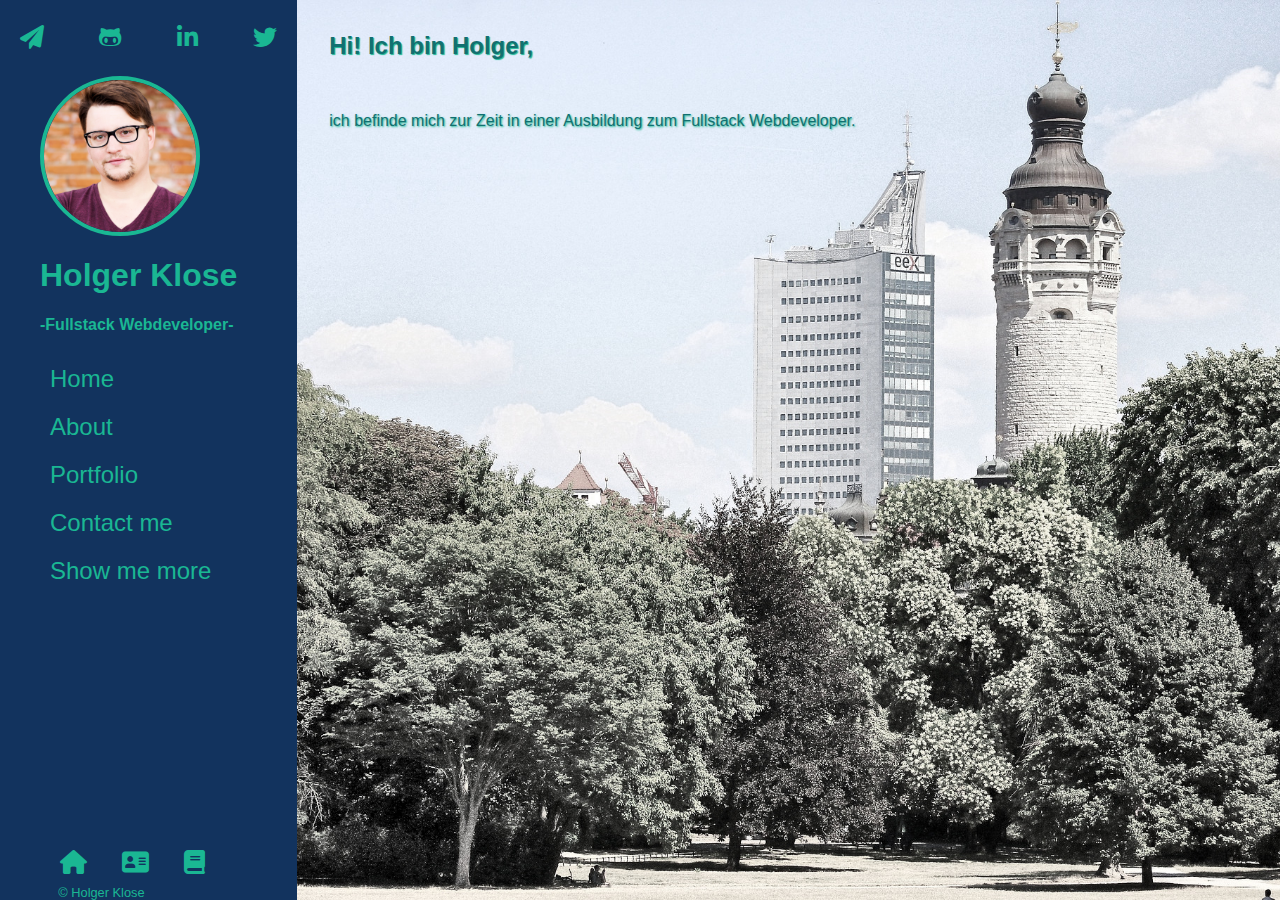
<file: index.html>
<!DOCTYPE html>
<html lang="en">
<head>
    <meta charset="UTF-8">
    <meta http-equiv="X-UA-Compatible" content="IE=edge">
    <meta name="viewport" content="width=device-width, initial-scale=1.0">
    <meta name="author" content="Holger Klose">
    <link rel="stylesheet" href="./style/style.css">
    <title>Holger Klose</title>
</head>
<body id="body">
    <header id="header">
        <section>
            <ul id="social">
                <li><a class="button" href="mailto:holgeraliusklose@gmail.com" title="mail: holgeraliusklose@gmail.com"><i class="fa-solid fa-paper-plane"></i></a></i></li>
                <li><a class="button" href="https://github.com/Holledrums" target="_blank" title="github: holledrums"><i class="fa-brands fa-github-alt"></i></a></li>
                <li><a class="button" href="https://www.linkedin.com/in/holger-klose-240831147/" target="_blank" title="linkedin: holger klose"><i class="fa-brands fa-linkedin-in"></i></a></li>
                <li><a class="button" href="https://twitter.com/Holledrums" target="_blank" title="twitter: @holledrums"><i class="fa-brands fa-twitter"></i></a></li>
            </ul>
        </section>
        <figure>
            <a href="./index.html"><img src="./image/0153.jpg" alt="bild holger klose" ></a>
        </figure>
        <aside>
            <h1>Holger Klose </h1>
            <h4>-Fullstack Webdeveloper-</h4>
        </aside>

   
        <nav id="navhead" role="navigation">
        <div id="menu">
            <input type="checkbox">
            <span class="burger oben"></span>
            <span class="burger mitte"></span>
            <span class="burger unten"></span>
                
            <ul id="menu-unrole">
                <li><a href="./index.html">Home</a></li>
                <li><a href="./about.html">About</a></li>
                <li><a href="./portfolio.html">Portfolio</a></li>
                <li><a href="./contact.html">Contact me</a></li>
                <li><a href="#">Show me more</a></li>
            </ul>
        </div>
        </nav>
        
    </header>
    <main id="main">
        <h2>Hi! Ich bin Holger, </h2>
        <p>ich befinde mich zur Zeit in einer Ausbildung zum Fullstack Webdeveloper. </p>

    </main>
    <footer id="footer">
        <nav>
            <ul id="reference">
                <li><a href="./index.html"><i class="fa-solid fa-house"></i></a></li>
                <li><a href="./contact.html"><i class="fa-solid fa-address-card"></i></a></li>
                <li><a href="./impressum.html"><i class="fa-solid fa-book"></i></a></li>
            </ul>
        </nav>
        
        <div id="copy">
            <p> &copy; Holger Klose </p>
        </div>
    </footer>
</body>
</html>
</file>
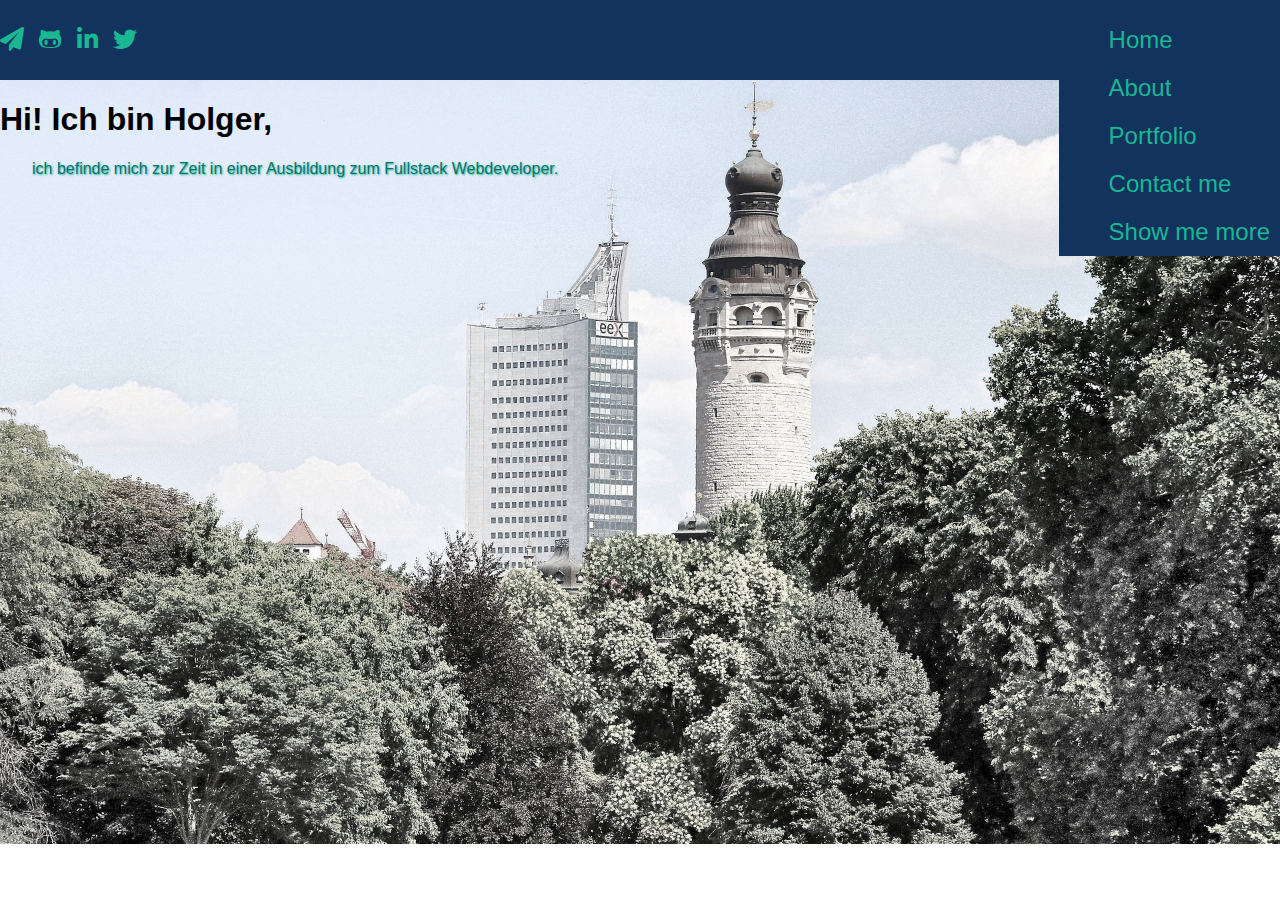
<file: src/index.html>
<!DOCTYPE html>
<html lang="en">
<head>
    <meta charset="UTF-8">
    <meta http-equiv="X-UA-Compatible" content="IE=edge">
    <meta name="viewport" content="width=device-width, initial-scale=1.0">
    <meta name="author" content="Holger Klose">
    <link rel="stylesheet" href="../style/style.css">
    <title>Holger Klose</title>
</head>
<body>
    <header>
        <section>
            <ul id="social">
                <li><a class="button" href="mailto:holgeraliusklose@gmail.com" title="mail: holgeraliusklose@gmail.com"><i class="fa-solid fa-paper-plane"></i></a></i></li>
                <li><a class="button" href="https://github.com/Holledrums" target="_blank" title="github: holledrums"><i class="fa-brands fa-github-alt"></i></a></li>
                <li><a class="button" href="https://www.linkedin.com/in/holger-klose-240831147/" target="_blank" title="linkedin: holger klose"><i class="fa-brands fa-linkedin-in"></i></a></li>
                <li><a class="button" href="https://twitter.com/Holledrums" target="_blank" title="twitter: @holledrums"><i class="fa-brands fa-twitter"></i></a></li>
            </ul>
        </section>

   
        <nav id="navhead" role="navigation">
        <div id="menu">
            <input type="checkbox">
            <span class="burger oben"></span>
            <span class="burger mitte"></span>
            <span class="burger unten"></span>
                
            <ul id="menu-unrole">
                <li><a href="./index.html">Home</a></li>
                <li><a href="./about.html">About</a></li>
                <li><a href="./portfolio.html">Portfolio</a></li>
                <li><a href="./contact.html">Contact me</a></li>
                <li><a href="#">Show me more</a></li>
            </ul>
        </div>
        </nav>
        
    </header>
    <main id="main">
        <h1>Hi! Ich bin Holger, </h1>
        <p>ich befinde mich zur Zeit in einer Ausbildung zum Fullstack Webdeveloper. </p>

    </main>
    <footer>

    </footer>



    
    </h1>
</body>
</html>
</file>
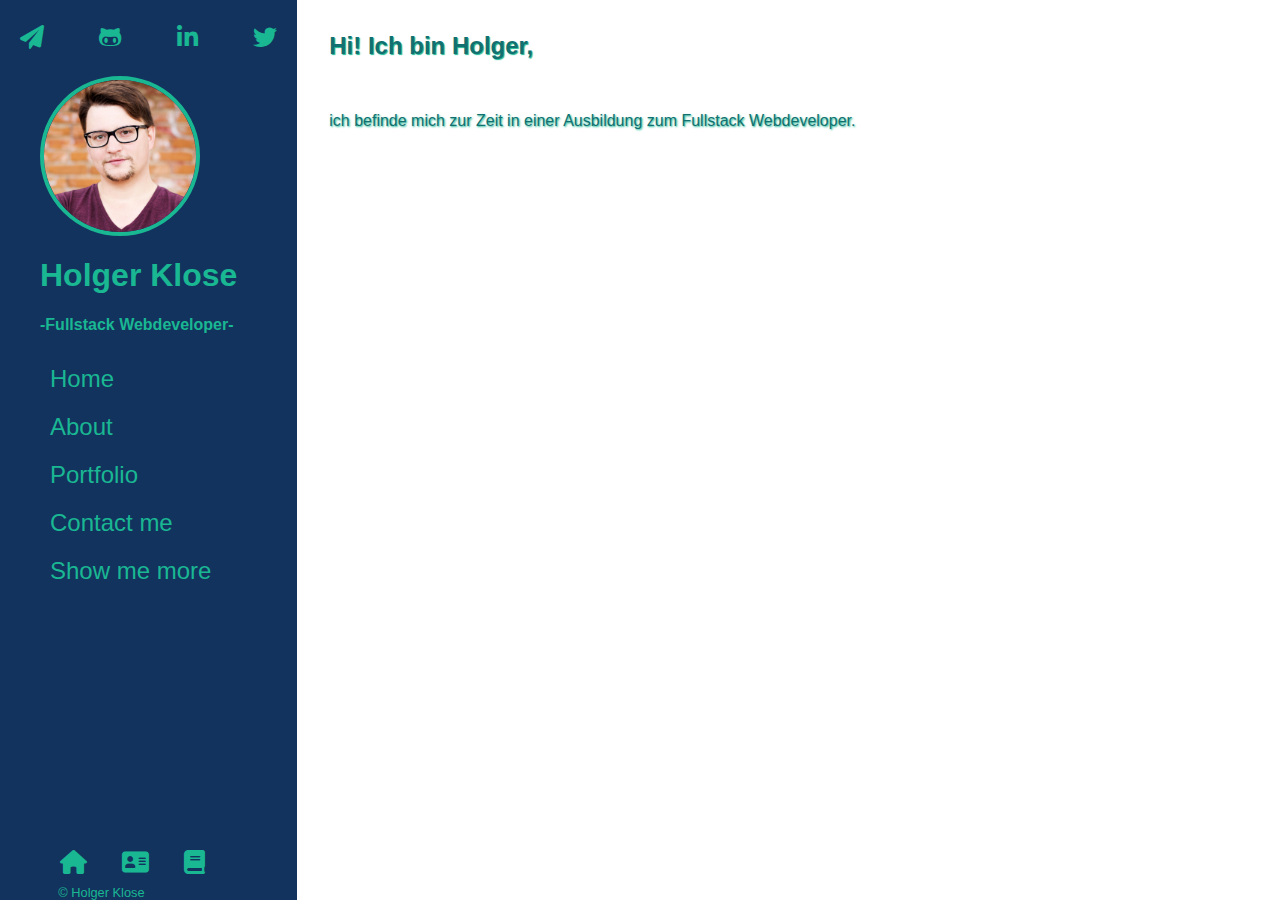
<file: about.html>
<!DOCTYPE html>
<html lang="en">
<head>
    <meta charset="UTF-8">
    <meta http-equiv="X-UA-Compatible" content="IE=edge">
    <meta name="viewport" content="width=device-width, initial-scale=1.0">
    <meta name="author" content="Holger Klose">
    <link rel="stylesheet" href="./style/style.css">
    <title>Holger Klose</title>
</head>
<body id="body">
    <header id="header">
        <section>
            <ul id="social">
                <li><a class="button" href="mailto:holgeraliusklose@gmail.com" title="mail: holgeraliusklose@gmail.com"><i class="fa-solid fa-paper-plane"></i></a></i></li>
                <li><a class="button" href="https://github.com/Holledrums" target="_blank" title="github: holledrums"><i class="fa-brands fa-github-alt"></i></a></li>
                <li><a class="button" href="https://www.linkedin.com/in/holger-klose-240831147/" target="_blank" title="linkedin: holger klose"><i class="fa-brands fa-linkedin-in"></i></a></li>
                <li><a class="button" href="https://twitter.com/Holledrums" target="_blank" title="twitter: @holledrums"><i class="fa-brands fa-twitter"></i></a></li>
            </ul>
        </section>
        <figure>
            <a href="./index.html"><img src="./image/0153.jpg" alt="bild holger klose" ></a>
        </figure>
        <aside>
            <h1>Holger Klose </h1>
            <h4>-Fullstack Webdeveloper-</h4>
        </aside>

   
        <nav id="navhead" role="navigation">
        <div id="menu">
            <input type="checkbox">
            <span class="burger oben"></span>
            <span class="burger mitte"></span>
            <span class="burger unten"></span>
                
            <ul id="menu-unrole">
                <li><a href="./index.html">Home</a></li>
                <li><a href="./about.html">About</a></li>
                <li><a href="./portfolio.html">Portfolio</a></li>
                <li><a href="./contact.html">Contact me</a></li>
                <li><a href="#">Show me more</a></li>
            </ul>
        </div>
        </nav>
        
    </header>
    <main id="main-about">
        <h2>Hi! Ich bin Holger, </h2>
        <p>ich befinde mich zur Zeit in einer Ausbildung zum Fullstack Webdeveloper. </p>

    </main>
    <footer id="footer">
        <nav>
            <ul id="reference">
                <li><a href="./index.html"><i class="fa-solid fa-house"></i></a></li>
                <li><a href="./contact.html"><i class="fa-solid fa-address-card"></i></a></li>
                <li><a href="./impressum.html"><i class="fa-solid fa-book"></i></a></li>
            </ul>
        </nav>
        
        <div id="copy">
            <p> &copy; Holger Klose </p>
        </div>
    </footer>
</body>
</html>
</file>
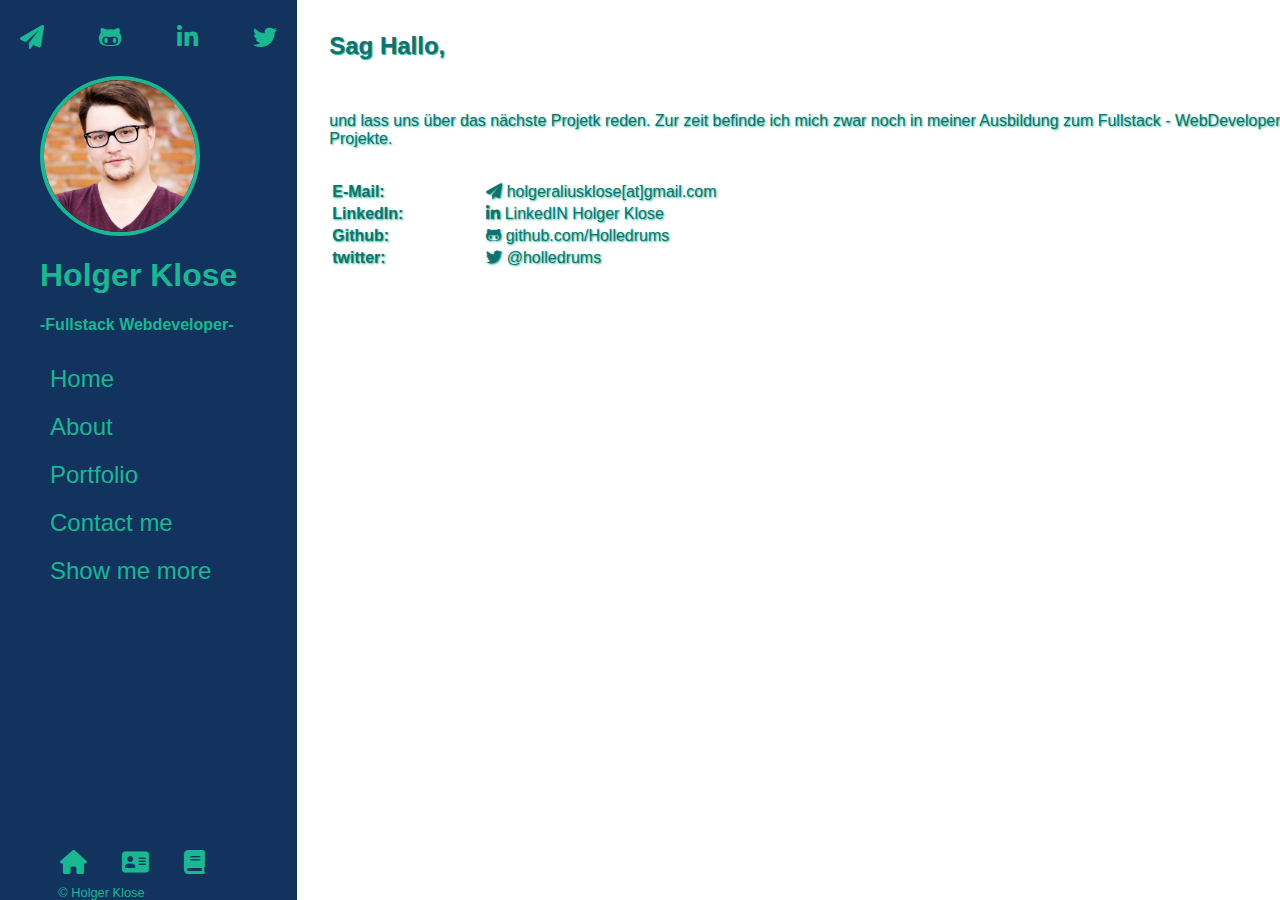
<file: contact.html>
<!DOCTYPE html>
<html lang="en">
<head>
    <meta charset="UTF-8">
    <meta http-equiv="X-UA-Compatible" content="IE=edge">
    <meta name="viewport" content="width=device-width, initial-scale=1.0">
    <meta name="author" content="Holger Klose">
    <link rel="stylesheet" href="./style/style.css">
    <title>Holger Klose</title>
</head>
<body id="body">
    <header id="header">
        <section>
            <ul id="social">
                <li><a class="button" href="mailto:holgeraliusklose@gmail.com" title="mail: holgeraliusklose@gmail.com"><i class="fa-solid fa-paper-plane"></i></a></li>
                <li><a class="button" href="https://github.com/Holledrums" target="_blank" title="github: holledrums"><i class="fa-brands fa-github-alt"></i></a></li>
                <li><a class="button" href="https://www.linkedin.com/in/holger-klose-240831147/" target="_blank" title="linkedin: holger klose"><i class="fa-brands fa-linkedin-in"></i></a></li>
                <li><a class="button" href="https://twitter.com/Holledrums" target="_blank" title="twitter: @holledrums"><i class="fa-brands fa-twitter"></i></a></li>
            </ul>
        </section>
        <figure>
            <a href="./index.html"><img src="./image/0153.jpg" alt="bild holger klose"></a>
        </figure>
        <aside>
            <h1>Holger Klose </h1>
            <h4>-Fullstack Webdeveloper-</h4>
        </aside>

   
        <nav id="navhead" role="navigation">
        <div id="menu">
            <input type="checkbox">
            <span class="burger oben"></span>
            <span class="burger mitte"></span>
            <span class="burger unten"></span>
                
            <ul id="menu-unrole">
                <li><a href="./index.html">Home</a></li>
                <li><a href="./about.html">About</a></li>
                <li><a href="./portfolio.html">Portfolio</a></li>
                <li><a href="./contact.html">Contact me</a></li>
                <li><a href="#">Show me more</a></li>
            </ul>
        </div>
        </nav>
        
    </header>
    <main id="main-contact">
        <h2>Sag Hallo,</h2>
        <p>und lass uns über das nächste Projetk reden. Zur zeit befinde ich mich zwar noch in meiner Ausbildung zum Fullstack - WebDeveloper, bin aber schon heiß auf die ersten Projekte.</p>
        <table>
            <tbody>
                <tr>
                    <th scope="row">E-Mail:</th>
                    <td><a href="mailto:holgeraliusklose@gmail.com" title="mail: holgeraliusklose@gmail.com"><i class="fa-solid fa-paper-plane"></i> holgeraliusklose[at]gmail.com</a></td>
                </tr>
                <tr>
                    <th scope="row">LinkedIn:</th>
                    <td><a href="https://www.linkedin.com/in/holger-klose-240831147/" target="_blank" title="linkedin: holger klose"><i class="fa-brands fa-linkedin-in"></i> LinkedIN Holger Klose</a></td>
                </tr>
                <tr>
                    <th scope="row">Github:</th>
                    <td><a href="https://github.com/Holledrums" target="_blank" title="github: holledrums"><i class="fa-brands fa-github-alt"></i> github.com/Holledrums</a></td>
                </tr>
                <tr>
                    <th scope="row">twitter:</th>
                    <td><a href="https://twitter.com/Holledrums" target="_blank" title="twitter: @holledrums"><i class="fa-brands fa-twitter"></i> @holledrums</a></td>
                </tr>
                
            </tbody>
        </table>


    </main>
    <footer id="footer">
        <nav>
            <ul id="reference">
                <li><a href="./index.html"><i class="fa-solid fa-house"></i></a></li>
                <li><a href="./contact.html"><i class="fa-solid fa-address-card"></i></a></li>
                <li><a href="./impressum.html"><i class="fa-solid fa-book"></i></a></li>
            </ul>
        </nav>
        
        <div id="copy">
            <p> &copy; Holger Klose </p>
        </div>
    </footer>
</body>
</html>
</file>
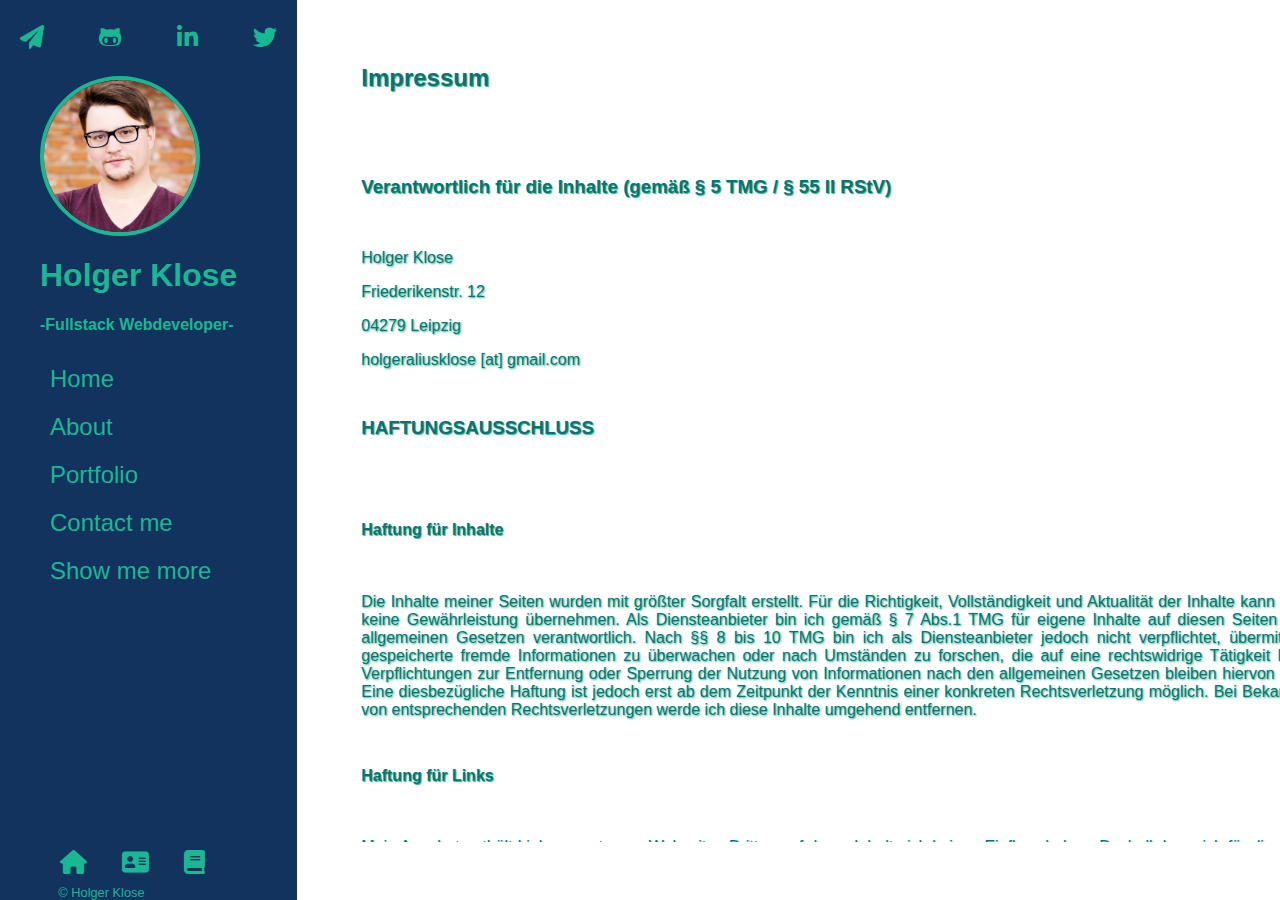
<file: impressum.html>
<!DOCTYPE html>
<html lang="en">
<head>
    <meta charset="UTF-8">
    <meta http-equiv="X-UA-Compatible" content="IE=edge">
    <meta name="viewport" content="width=device-width, initial-scale=1.0">
    <meta name="author" content="Holger Klose">
    <link rel="stylesheet" href="./style/style.css">
    <title>Holger Klose</title>
</head>
<body id="body">
    <header id="header">
        <section>
            <ul id="social">
                <li><a class="button" href="mailto:holgeraliusklose@gmail.com" title="mail: holgeraliusklose@gmail.com"><i class="fa-solid fa-paper-plane"></i></a></i></li>
                <li><a class="button" href="https://github.com/Holledrums" target="_blank" title="github: holledrums"><i class="fa-brands fa-github-alt"></i></a></li>
                <li><a class="button" href="https://www.linkedin.com/in/holger-klose-240831147/" target="_blank" title="linkedin: holger klose"><i class="fa-brands fa-linkedin-in"></i></a></li>
                <li><a class="button" href="https://twitter.com/Holledrums" target="_blank" title="twitter: @holledrums"><i class="fa-brands fa-twitter"></i></a></li>
            </ul>
        </section>
        <figure>
            <a href="./index.html"><img src="./image/0153.jpg" alt="bild holger klose" ></a>
        </figure>
        <aside>
            <h1>Holger Klose </h1>
            <h4>-Fullstack Webdeveloper-</h4>
        </aside>

   
        <nav id="navhead" role="navigation">
        <div id="menu">
            <input type="checkbox">
            <span class="burger oben"></span>
            <span class="burger mitte"></span>
            <span class="burger unten"></span>
                
            <ul id="menu-unrole">
                <li><a href="./index.html">Home</a></li>
                <li><a href="./about.html">About</a></li>
                <li><a href="./portfolio.html">Portfolio</a></li>
                <li><a href="./contact.html">Contact me</a></li>
                <li><a href="#">Show me more</a></li>
            </ul>
        </div>
        </nav>
        
    </header>
    <main id="main-impressum">
        <aside>
            <h2>Impressum</h2>
            <h3>Verantwortlich für die Inhalte (gemäß § 5 TMG / § 55 II RStV)</h3>
            <div>
                <p>Holger Klose</p>
                <p>Friederikenstr. 12</p>
                <p>04279 Leipzig</p>
                <p><a href="mailto:holgeraliusklose@gmail.com">holgeraliusklose [at] gmail.com</a></p>
            </div>
    
    
            <h3>HAFTUNGSAUSSCHLUSS</h3>
            <article>
                <h4>Haftung für Inhalte</h4>
                <p>Die Inhalte meiner Seiten wurden mit größter Sorgfalt erstellt. Für die Richtigkeit, Vollständigkeit und Aktualität der Inhalte kann ich jedoch keine Gewährleistung übernehmen. Als Diensteanbieter bin ich gemäß § 7 Abs.1 TMG für eigene Inhalte auf diesen Seiten nach den allgemeinen Gesetzen verantwortlich. Nach §§ 8 bis 10 TMG bin ich als Diensteanbieter jedoch nicht verpflichtet, übermittelte oder gespeicherte fremde Informationen zu überwachen oder nach Umständen zu forschen, die auf eine rechtswidrige Tätigkeit hinweisen. Verpflichtungen zur Entfernung oder Sperrung der Nutzung von Informationen nach den allgemeinen Gesetzen bleiben hiervon unberührt. Eine diesbezügliche Haftung ist jedoch erst ab dem Zeitpunkt der Kenntnis einer konkreten Rechtsverletzung möglich. Bei Bekanntwerden von entsprechenden Rechtsverletzungen werde ich diese Inhalte umgehend entfernen.</p>
            </article>
            <article>
                <h4>Haftung für Links</h4>
                <p>Mein Angebot enthält Links zu externen Webseiten Dritter, auf deren Inhalte ich keinen Einfluss haben. Deshalb kann ich für diese fremden Inhalte auch keine Gewährleitung übernehmen. Für die Inhalte der verlinkten Seiten ist stets der jeweilige Anbieter oder Betreiber der Seiten verantwortlich. Die verlinkten Seiten wurden zum Zeitpunkt der Verlinkung auf mögliche Rechtsverstöße überprüft. Rechtswidrige Inhalte waren zum Zeitpunkt der Verlinkung nicht erkennbar. Eine permanente inhaltliche Kontrolle der verlinkten Seiten ist jedoch ohne konkrete Anhaltspunkte einer Rechtsverletzung nicht zumutbar. Bei Bekanntwerden von Rechtsverletzungen werde ich derartige Links umgehend entfernen.
                </p>
            </article>
            <article>
                <h4>Urheberrecht</h4>
                <p>Die durch die Seitenbetreiber erstellten Inhalte und Werke auf diesen Seiten unterliegen dem deutschen Urheberrecht. Die Vervielfältigung, Bearbeitung, Verbreitung und jede Art der Verwertung außerhalb der Grenzen des Urheberrechtes bedürfen der schriftlichen Zustimmung des jeweiligen Autors bzw. Erstellers. Downloads und Kopien dieser Seite sind nur für den privaten, nicht kommerziellen Gebrauch gestattet. Soweit die Inhalte auf dieser Seite nicht vom Betreiber erstellt wurden, werden die Urheberrechte Dritter beachtet. Insbesondere werden Inhalte Dritter als solche gekennzeichnet. Sollten Sie trotzdem auf eine Urheberrechtsverletzung aufmerksam werden, bitte ich um einen entsprechenden Hinweis. Bei Bekanntwerden von Rechtsverletzungen werde ich derartige Inhalte umgehend entfernen.</p>
            </article>
            <article>
                <h4>Datenschutz</h4>
                <p>Die Nutzung meiner Webseite ist in der Regel ohne Angabe personenbezogener Daten möglich. Soweit auf meiner Seite personenbezogene Daten (beispielsweise Name, Anschrift oder eMail-Adressen) erhoben werden, erfolgt dies, soweit möglich, stets auf freiwilliger Basis. Diese Daten werden ohne Ihre ausdrückliche Zustimmung nicht an Dritte weitergegeben. Ich weise darauf hin, dass die Datenübertragung im Internet (z.B. bei der Kommunikation per E-Mail) Sicherheitslücken aufweisen kann. Ein lückenloser Schutz der Daten vor dem Zugriff durch Dritte ist nicht möglich. Der Nutzung von im Rahmen der Impressumspflicht veröffentlichten Kontaktdaten durch Dritte zur Übersendung von nicht ausdrücklich angeforderter Werbung und Informationsmaterialien wird hiermit ausdrücklich widersprochen. Die Betreiber der Seiten behalten sich ausdrücklich rechtliche Schritte im Falle der unverlangten Zusendung von Werbeinformationen, etwa durch Spam-Mails, vor.</p>
            </article>
       </aside>   
    </main>
    <footer id="footer">
        <nav>
            <ul id="reference">
                <li><a href="./index.html"><i class="fa-solid fa-house"></i></a></li>
                <li><a href="./contact.html"><i class="fa-solid fa-address-card"></i></a></li>
                <li><a href="./impressum.html"><i class="fa-solid fa-book"></i></a></li>
            </ul>
        </nav>
        
        <div id="copy">
            <p> &copy; Holger Klose </p>
        </div>
    </footer>
</body>
</html>
</file>
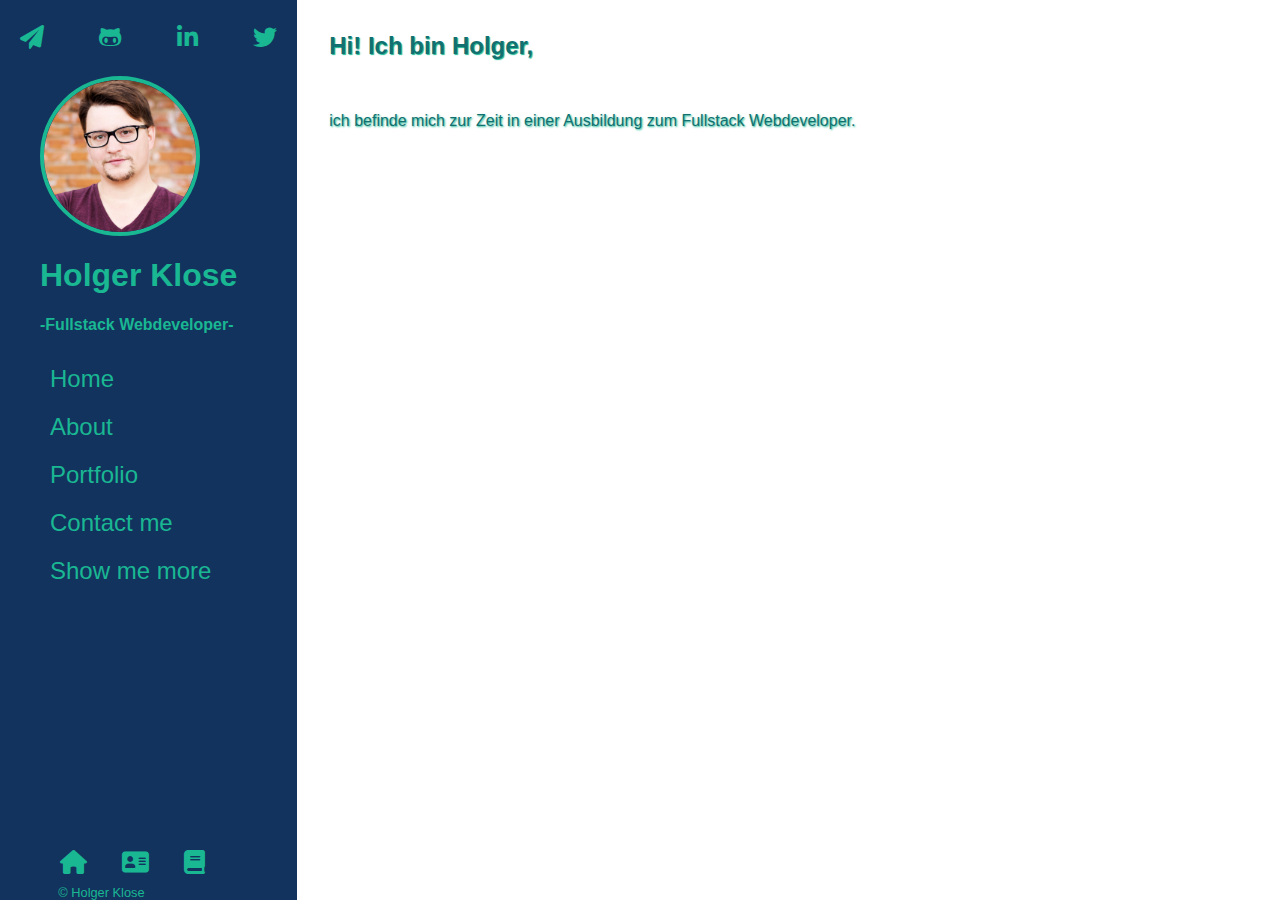
<file: portfolio.html>
<!DOCTYPE html>
<html lang="en">
<head>
    <meta charset="UTF-8">
    <meta http-equiv="X-UA-Compatible" content="IE=edge">
    <meta name="viewport" content="width=device-width, initial-scale=1.0">
    <meta name="author" content="Holger Klose">
    <link rel="stylesheet" href="./style/style.css">
    <title>Holger Klose</title>
</head>
<body id="body">
    <header id="header">
        <section>
            <ul id="social">
                <li><a class="button" href="mailto:holgeraliusklose@gmail.com" title="mail: holgeraliusklose@gmail.com"><i class="fa-solid fa-paper-plane"></i></a></i></li>
                <li><a class="button" href="https://github.com/Holledrums" target="_blank" title="github: holledrums"><i class="fa-brands fa-github-alt"></i></a></li>
                <li><a class="button" href="https://www.linkedin.com/in/holger-klose-240831147/" target="_blank" title="linkedin: holger klose"><i class="fa-brands fa-linkedin-in"></i></a></li>
                <li><a class="button" href="https://twitter.com/Holledrums" target="_blank" title="twitter: @holledrums"><i class="fa-brands fa-twitter"></i></a></li>
            </ul>
        </section>
        <figure>
            <a href="./index.html"><img src="./image/0153.jpg" alt="bild holger klose" ></a>
        </figure>
        <aside>
            <h1>Holger Klose </h1>
            <h4>-Fullstack Webdeveloper-</h4>
        </aside>

   
        <nav id="navhead" role="navigation">
        <div id="menu">
            <input type="checkbox">
            <span class="burger oben"></span>
            <span class="burger mitte"></span>
            <span class="burger unten"></span>
                
            <ul id="menu-unrole">
                <li><a href="./index.html">Home</a></li>
                <li><a href="./about.html">About</a></li>
                <li><a href="./portfolio.html">Portfolio</a></li>
                <li><a href="./contact.html">Contact me</a></li>
                <li><a href="#">Show me more</a></li>
            </ul>
        </div>
        </nav>
        
    </header>
    <main id="main-portfolio">
        <h2>Hi! Ich bin Holger, </h2>
        <p>ich befinde mich zur Zeit in einer Ausbildung zum Fullstack Webdeveloper. </p>

    </main>
    <footer id="footer">
        <nav>
            <ul id="reference">
                <li><a href="./index.html"><i class="fa-solid fa-house"></i></a></li>
                <li><a href="./contact.html"><i class="fa-solid fa-address-card"></i></a></li>
                <li><a href="./impressum.html"><i class="fa-solid fa-book"></i></a></li>
            </ul>
        </nav>
        
        <div id="copy">
            <p> &copy; Holger Klose </p>
        </div>
    </footer>
</body>
</html>
</file>
<file: style/style.css>
@import url("https://cdnjs.cloudflare.com/ajax/libs/font-awesome/6.0.0/css/all.min.css");
:root{
    --bgc: #12335e;
    --font-h: #127070;
    --font-p: #f49ecb;
    --color4: #f6b7a7;
    --color5: #1ab793;
    font-family: sans-serif;
}
body{
    position: relative;
    margin: 0;
    padding: 0;
    overflow-x: hidden;
    display: grid;
    grid:
    "header" auto
    "main" 1fr
    "footer" auto/ 1fr;
}
/*Style Index*/
/* HEADER */
header {
    grid-area: header;
    background-color: var(--bgc);
    margin: 0;
    display: flex;
    flex-direction: row;
    justify-content: space-between;
    align-items: center;
}
figure {
    display: none;
    width: 152px;
    height: 152px;
    border-radius: 50%;
    border: 4px solid var(--color5);
}
figure a img {
    width: 152px;
    height: 152px;
    border-radius: 50%;
    object-fit: cover;
    
}
header aside {
    display: none;
    padding-left: 2.5rem;
    text-align: justify;
    color: var(--color5);
    transition: color 0.2s ease;
}

header aside:hover {
    color: var(--color4);
}

#social{
    list-style-type: none;
    color: var(--font-h);
    display: flex;
    flex-direction: row;
    gap: 15px;
    justify-content: start;
    align-items: flex-start;
    font-size: 1.5rem;
}
#social a{
    transition: color 0.2s ease;
}

#social a:hover{
    color: var(--color4);
}
header a {
    text-decoration: none;
    color: var(--color5);
} 
/* Header Burgermenu */

#menu {
    position: relative;
    top: 1rem;
    right: 10px; 
    z-index: 1;
    height: 4em;
 }
#menu a {
    transition: color 0.2s ease;
}
#menu a:hover{
    color: var(--color4);
}
#menu input{
    display: block;
    width: 40px;
    height: 32px;
    position: absolute;
    top: -7px;
    right: -5px;
    cursor: pointer;
    opacity: 0;
    z-index: 2;
}
#menu .burger{
    display: block;
    width: 33px;
    height: 5px;
    margin-bottom: 5px;
    margin-right: 1rem;
    background-color: var(--color5);
    border-radius: 3px;
    z-index: 1;
    transform-origin: 4px 0px;
    transition: 
        transform 0.5s cubic-bezier(0.77,0.2,0.05,1.0),
        background 0.5s cubic-bezier(0.77,0.2,0.05,1.0),
        opacity 0.55s ease; 
}
#menu .burger.oben{
    transform-origin: 0% 0%;
}
#menu .burger.unten{
    transform-origin: 0% 100%;
}
#menu input:checked ~ .burger.oben {
    opacity: 1;
    transform: scaleX(1) translate(-2.5px, -1px)  rotate(45deg) ;
    background-color: var(--color5);
}
 
#menu input:checked ~ .burger.mitte{
    opacity: 0;
}
#menu input:checked ~ .burger.unten{
    transform: scale(1) rotate(-45deg) translate(-2.5px, -1px);
}
#menu-unrole {
    width: 100vw;
    opacity: 0.5;
    position: absolute;
    right: -10px;
    top: 2rem;    
    z-index: 2;
    list-style-type: none;
    background-color: var(--bgc);
    transform-origin: top right;
    transform: scaleY(0);
    transition: transform 0.5s cubic-bezier(0.78, 0.29, 0.02, 0.64), opacity 0.5s;
    display: flex;
    flex-direction: column;
    justify-content: center;
    align-items: center;
}
#menu-unrole li {
    padding: 10px;
    font-size: 1.5rem;
}
#menu input:checked ~ ul
{
  transform: scaleY(1);
  opacity: 0.8;
}

/* Main */

#main{
    grid-area: main;
    min-height: calc(100vh - 8.5rem);
    width: 100vw; 
    margin: 0;
    padding: 0;
    background-image: url(../image/city-g64597c463_1920_grey.jpg);
    background-position: top center;
    background-repeat: no-repeat;
    background-size: cover;
        
}

#main h2{
    margin-top: 0;
    margin-right: 0;
    padding: 2rem;
    color: var(--font-h);
    text-shadow: 1px 1px 1px var(--color5);
}
#main p{
    padding-left: 2rem;
    color: var(--font-h);
    text-shadow: 1px 1px 2px var(--color5);
}

/* Footer */
footer {
    grid-area: footer;
    background-color: var(--bgc);
    margin: 0;
    display: flex;
    flex-direction: row;
    justify-content: space-between;
    align-items: center;
    gap: 4rem;
    
}


#reference {
    list-style-type: none;
    color: var(--font-h);
    font-size: 1.5rem;
    color: var(--color5);
    padding: 0;
    display: flex;
    flex-direction: row;
    gap: 2rem;
    justify-content: space-around;
       
}
#reference a{
    text-decoration: none;
    color: var(--color5);
    transition: color 0.2s ease;
}
#reference a:hover{
    color: var(--color4);
}

footer div, footer nav {
    width: 50%;
    font-size: 1.5rem;
    padding-right: 2rem;
    color: var(--color5);
    text-align: right;
}
#copy {
    font-size: 0.8rem;
}

/* style about page */
#main-about{
    grid-area: main;
    min-height: calc(100vh - 8.5rem);
    width: 100vw; 
    margin: 0;
    padding: 0;
            
}

#main-about h2{
    margin-top: 0;
    margin-right: 0;
    padding: 2rem;
    color: var(--font-h);
    text-shadow: 1px 1px 1px var(--color5);
}
#main-about p{
    padding-left: 2rem;
    color: var(--font-h);
    text-shadow: 1px 1px 2px var(--color5);
}

/* style portfolio page */

#main-portfolio{
    grid-area: main;
    min-height: calc(100vh - 8.5rem);
    width: 100vw; 
    margin: 0;
    padding: 0;
    
}

#main-portfolio h2{
    margin-top: 0;
    margin-right: 0;
    padding: 2rem;
    color: var(--font-h);
    text-shadow: 1px 1px 1px var(--color5);
}
#main-portfolio p{
    padding-left: 2rem;
    color: var(--font-h);
    text-shadow: 1px 1px 2px var(--color5);
}
/* style contact page */

#main-contact{
    grid-area: main;
    min-height: calc(100vh - 8.5rem);
    width: 100vw; 
    margin: 0;
    padding: 0;
}

#main-contact h2{
    margin-top: 0;
    margin-right: 0;
    padding: 2rem;
    color: var(--font-h);
    text-shadow: 1px 1px 1px var(--color5);
}
#main-contact p{
    padding-left: 2rem;
    color: var(--font-h);
    text-shadow: 1px 1px 2px var(--color5);
}
#main-contact table{
    margin-top: 2rem;
    padding-left: 2rem;
    color: var(--font-h);
    text-shadow: 1px 1px 2px var(--color5);
}
#main-contact table th {
    width: 150px;
    text-align: left;
}
#main-contact table td a{
    text-decoration: none;
    text-align: left;
    color: var(--font-h);
    text-shadow: 1px 1px 2px var(--color5);
}
/* style impressum page */

#main-impressum{
    grid-area: main;
    min-height: calc(100vh - 8.5rem);
    width: 100vw; 
    margin: 0;
    padding: 0;
}
#main-impressum aside{
    padding-left: 2rem;
    max-width: 80vw;
    text-align: justify;
}
#main-impressum aside a{
    color: var(--font-h);
    text-decoration: none;
}

#main-impressum h2, #main-impressum h3, #main-impressum h4{
    margin-top: 0;
    margin-right: 0;
    padding: 2rem;
    color: var(--font-h);
    text-shadow: 1px 1px 1px var(--color5);
}
#main-impressum p{
    padding-left: 2rem;
    color: var(--font-h);
    text-shadow: 1px 1px 2px var(--color5);
}

/* Mediaquerries */

@media (min-width: 1048px) {
    #body {
        height: 100vh;
        display: grid;
        grid-template-columns: max-content 1fr;
        grid-template-rows: 1fr max-content;
        grid-template-areas: 
        "header main"
        "footer main";
    }
    #header{
        grid-area: header;
        align-items: flex-start;
        display: block;
    }
    figure {
        display: block;
    }
    header aside{
        display: block;
    }
    #social{
        justify-content: space-around;
        padding: 0;
    }

    #menu-unrole{
        width: unset;
        position: static;
        transform: scaleY(1);
        align-items: flex-start;
        opacity: 1;
    }
    #menu {
        position: static;
    }
    #main, #main-portfolio, 
    #main-impressum, 
    #main-about, 
    #main-portfolio, 
    #main-contact {
        grid-area: main;
    }
    #menu .burger {
        display: none;
    }

    #footer {
        grid-area: footer;
        flex-wrap: wrap;
        gap: 0.5rem;
        justify-content: center;

    }
    #footer *{
        margin: 0;        
    }
    #copy {
        text-align: left;
    }
    #main-impressum aside{
        margin-top: 2.5%;
        padding-left: 2rem;
        padding-right: 2rem;
        max-height: 90%;
        max-width: 80%;
        overflow-y: auto;
    }
    
}
</file>
